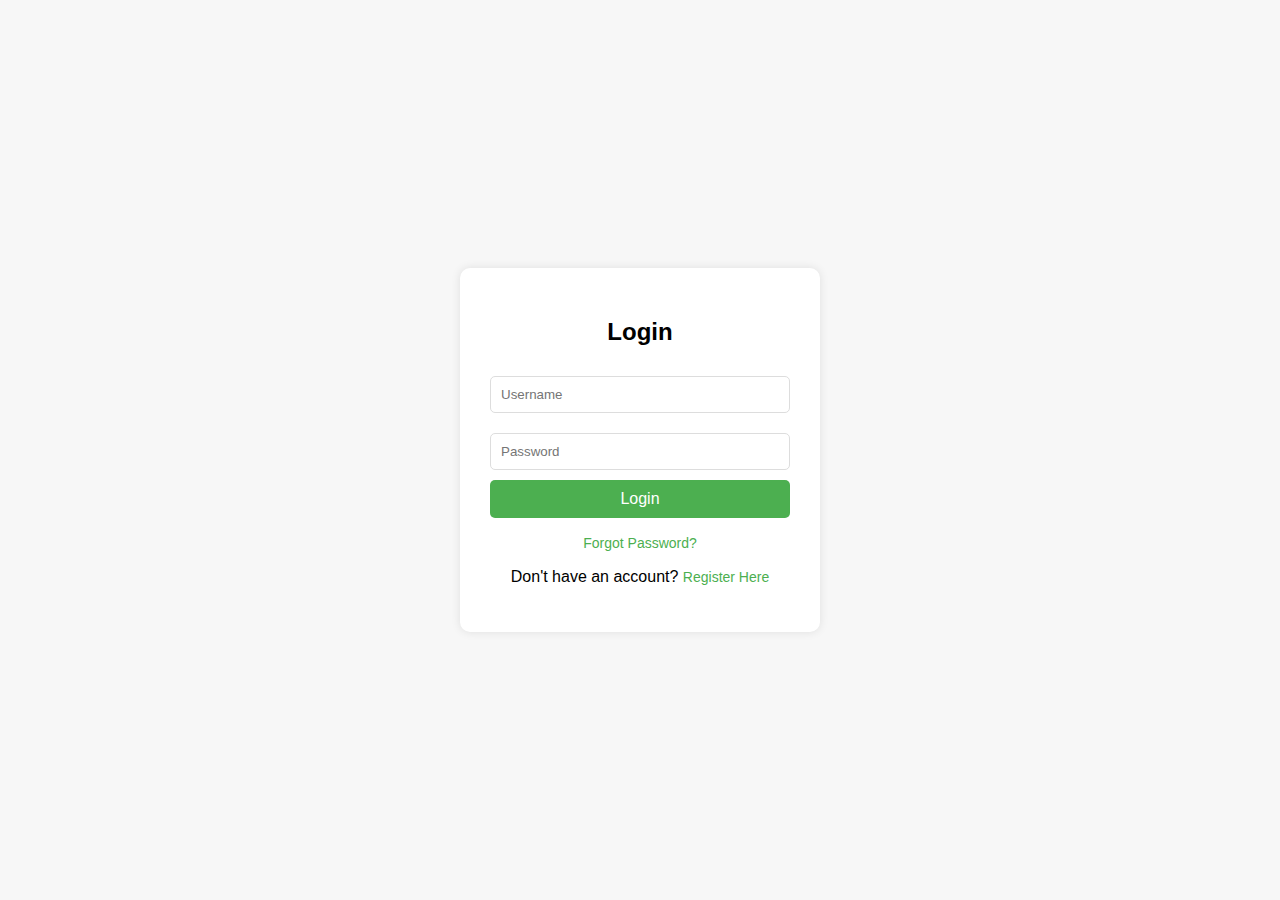
<file: loginpage.html>
<!DOCTYPE html>
<html lang="en">
<head>
    <meta charset="UTF-8">
    <meta name="viewport" content="width=device-width, initial-scale=1.0">
    <title>Login Page</title>
    <style>
        body {
            font-family: Arial, sans-serif;
            background-color: #f7f7f7;
            display: flex;
            justify-content: center;
            align-items: center;
            height: 100vh;
            margin: 0;
        }
        .login-container {
            background-color: white;
            padding: 30px;
            border-radius: 10px;
            box-shadow: 0px 0px 10px rgba(0, 0, 0, 0.1);
            width: 300px;
        }
        .login-container h2 {
            text-align: center;
            margin-bottom: 20px;
        }
        .input-field {
            width: 100%;
            padding: 10px;
            margin: 10px 0;
            border: 1px solid #ddd;
            border-radius: 5px;
            box-sizing: border-box;
        }
        .btn {
            width: 100%;
            padding: 10px;
            background-color: #4CAF50;
            color: white;
            border: none;
            border-radius: 5px;
            cursor: pointer;
            font-size: 16px;
        }
        .btn:hover {
            background-color: #45a049;
        }
        .links {
            text-align: center;
            margin-top: 10px;
        }
        .links a {
            color: #4CAF50;
            text-decoration: none;
            font-size: 14px;
        }
        .links a:hover {
            text-decoration: underline;
        }
    </style>
</head>
<body>
    <div class="login-container">
        <h2>Login</h2>
        <form action="Shophira/index.html" method="get">
            <input type="text" name="username" class="input-field" placeholder="Username" required>
            <input type="password" name="password" class="input-field" placeholder="Password" required>
            <button type="submit" class="btn">Login</button>
        </form>
        <div class="links">
            <p><a href="#">Forgot Password?</a></p>
            <p>Don't have an account? <a href="C:\\Users\\bhaba\Desktop\\AARISH SIS\\Shophira\\resigterpage.html">Register Here</a></p>
        </div>
    </div>
</body>
</html>
</file>
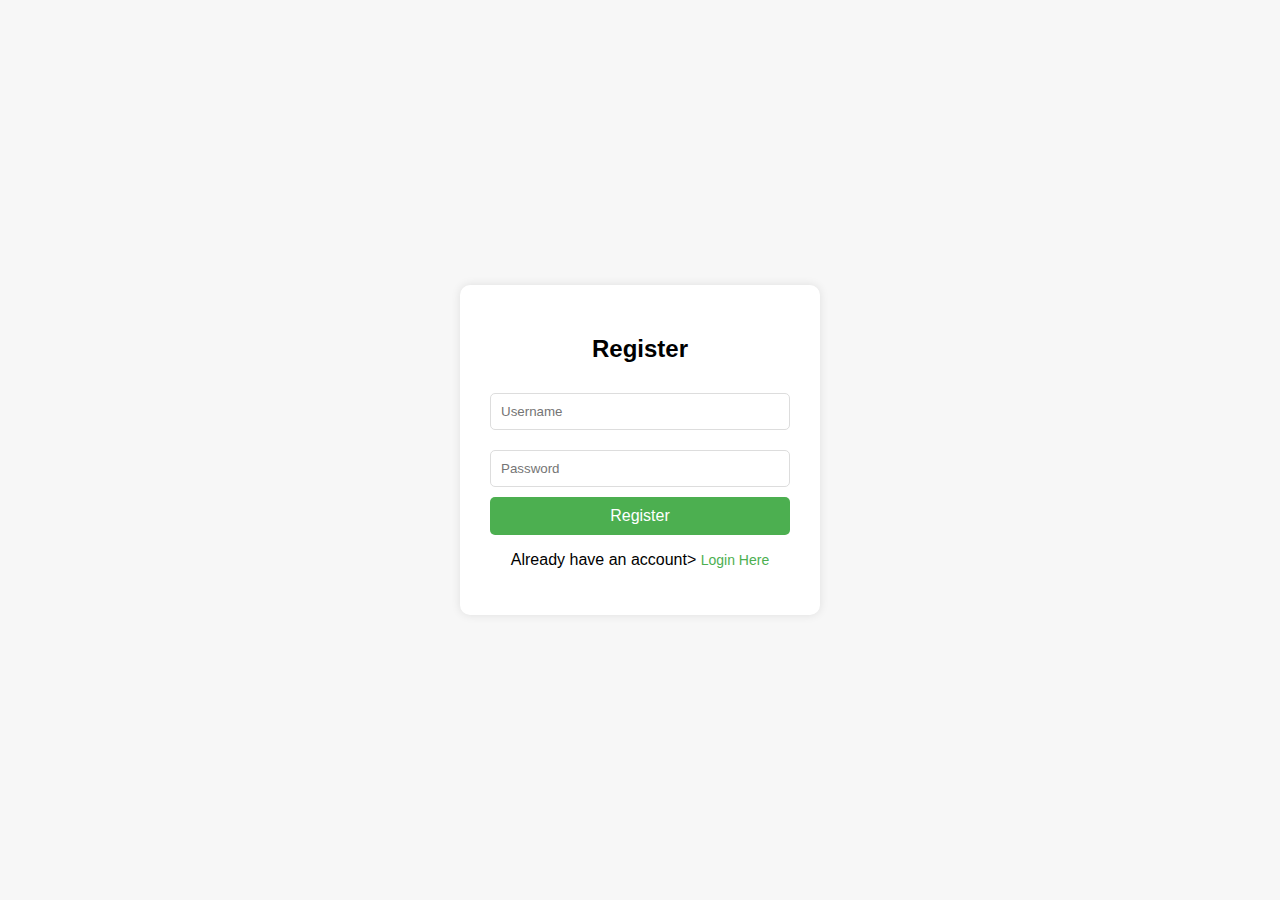
<file: resigterpage.html>
<!DOCTYPE html>
<html lang="en">
<head>
    <meta charset="UTF-8">
    <meta name="viewport" content="width=device-width, initial-scale=1.0">
    <title>Login Page</title>
    <style>
        body {
            font-family: Arial, sans-serif;
            background-color: #f7f7f7;
            display: flex;
            justify-content: center;
            align-items: center;
            height: 100vh;
            margin: 0;
        }
        .login-container {
            background-color: white;
            padding: 30px;
            border-radius: 10px;
            box-shadow: 0px 0px 10px rgba(0, 0, 0, 0.1);
            width: 300px;
        }
        .login-container h2 {
            text-align: center;
            margin-bottom: 20px;
        }
        .input-field {
            width: 100%;
            padding: 10px;
            margin: 10px 0;
            border: 1px solid #ddd;
            border-radius: 5px;
            box-sizing: border-box;
        }
        .btn {
            width: 100%;
            padding: 10px;
            background-color: #4CAF50;
            color: white;
            border: none;
            border-radius: 5px;
            cursor: pointer;
            font-size: 16px;
        }
        .btn:hover {
            background-color: #45a049;
        }
        .links {
            text-align: center;
            margin-top: 10px;
        }
        .links a {
            color: #4CAF50;
            text-decoration: none;
            font-size: 14px;
        }
        .links a:hover {
            text-decoration: underline;
        }
    </style>
</head>
<body>
    <div class="login-container">
        <h2>Register</h2>
        <form action="Shophira/index.html" method="get">
            <input type="text" name="username" class="input-field" placeholder="Username" required>
            <input type="password" name="password" class="input-field" placeholder="Password" required>
            <button type="submit" class="btn">Register</button>
        </form>
        <div class="links">
            <!-- Corrected link to the register page -->
            <p>Already have an account> <a href="C:\Users\AARISH\OneDrive\Desktop\capstone123\AARISH SIS\Shophira\loginpage.html"> Login Here </a></p>
        </div>
    </div>
</body>
</html>
</file>
